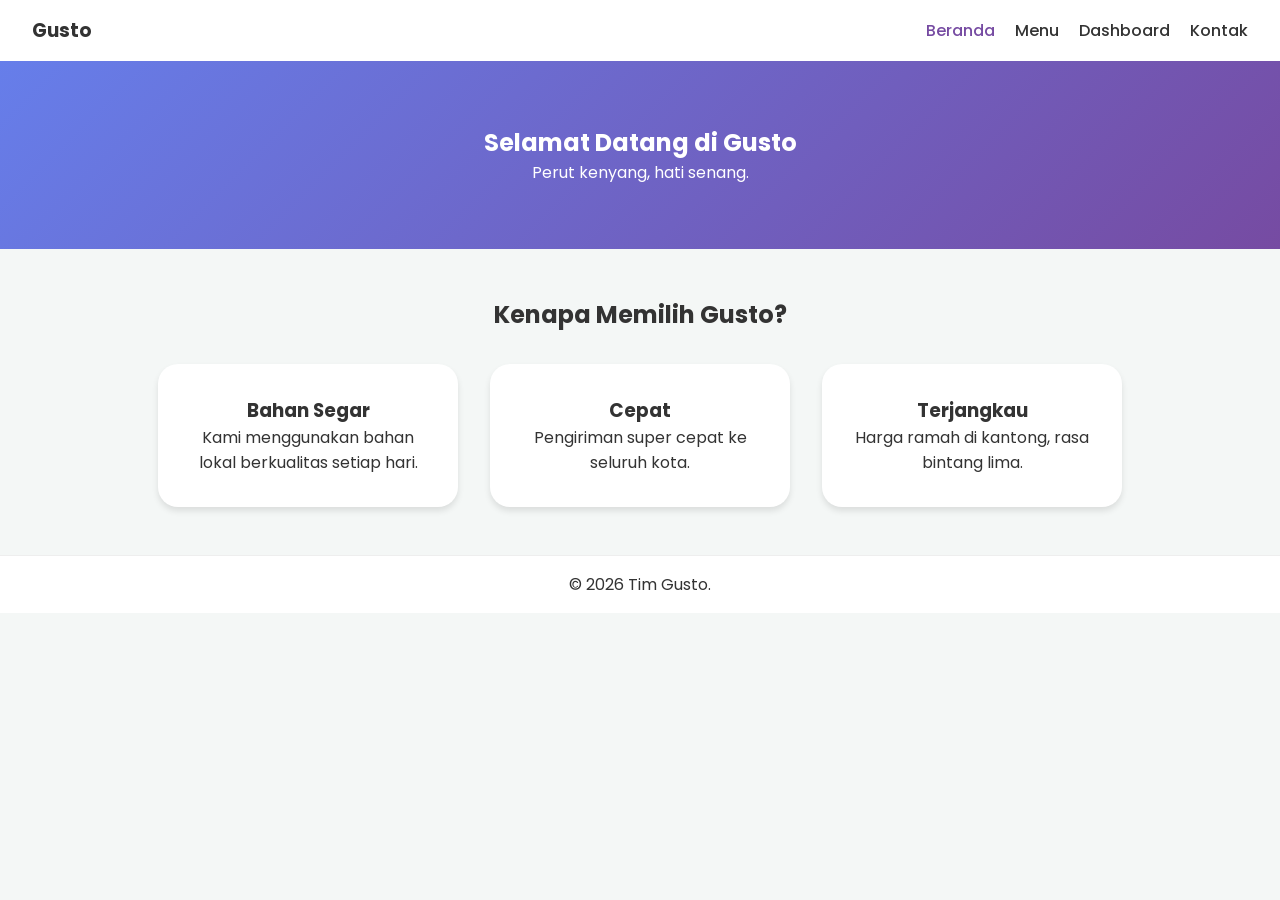
<file: index.html>
<!DOCTYPE html>
<html lang="id">
<head>
    <meta charset="UTF-8">
    <meta name="viewport" content="width=device-width, initial-scale=1.0">
    <title>Beranda | Gusto</title>
    <link href="https://fonts.googleapis.com/css2?family=Poppins:wght@300;400;600;700&display=swap" rel="stylesheet">
    <style>
        :root {
            --primary-gradient: linear-gradient(135deg, #667eea 0%, #764ba2 100%);
            --white: #ffffff;
            --text-dark: #333333;
            --bg-light: #f4f7f6;
        }

        * { margin: 0; padding: 0; box-sizing: border-box; }

        body { font-family: 'Poppins', sans-serif; background-color: var(--bg-light); color: var(--text-dark); }

        header { background: var(--white); padding: 1rem 2rem; display: flex; justify-content: space-between; align-items: center; box-shadow: 0 2px 4px rgba(0,0,0,0.1); }

        nav a { margin-left: 1rem; text-decoration: none; color: var(--text-dark); font-weight: 500; }
        
        nav a:hover, nav a.active { color: #764ba2; }

        .hero { background: var(--primary-gradient); color: var(--white); padding: 4rem 2rem; text-align: center; }

        .features { padding: 3rem 2rem; text-align: center; }

        .card-container { display: flex; justify-content: center; gap: 2rem; margin-top: 2rem; }

        .card { background: var(--white); padding: 2rem; border-radius: 20px; box-shadow: 0 4px 6px rgba(0,0,0,0.1); width: 300px; }

        footer { background: var(--white); text-align: center; padding: 1rem; border-top: 1px solid #eee; }
    </style>
</head>
<body>
    <header>
        <h3>Gusto</h3>
        <nav>
            <a href="index.html" class="active">Beranda</a>
            <a href="menu.html">Menu</a>
            <a href="dashboard.html">Dashboard</a>
            <a href="kontak.html">Kontak</a>
        </nav>
    </header>

    <section class="hero">
        <h1>Selamat Datang di Gusto</h1>
        <p>Perut kenyang, hati senang.</p>
    </section>

    <section class="features">
        <h2>Kenapa Memilih Gusto?</h2>
        <div class="card-container">
            <div class="card"><h3>Bahan Segar</h3><p>Kami menggunakan bahan lokal berkualitas setiap hari.</p></div>
            <div class="card"><h3>Cepat</h3><p>Pengiriman super cepat ke seluruh kota.</p></div>
            <div class="card"><h3>Terjangkau</h3><p>Harga ramah di kantong, rasa bintang lima.</p></div>
        </div>
    </section>

    <footer><p>&copy; 2026 Tim Gusto.</p></footer>
</body>
</html>
</file>
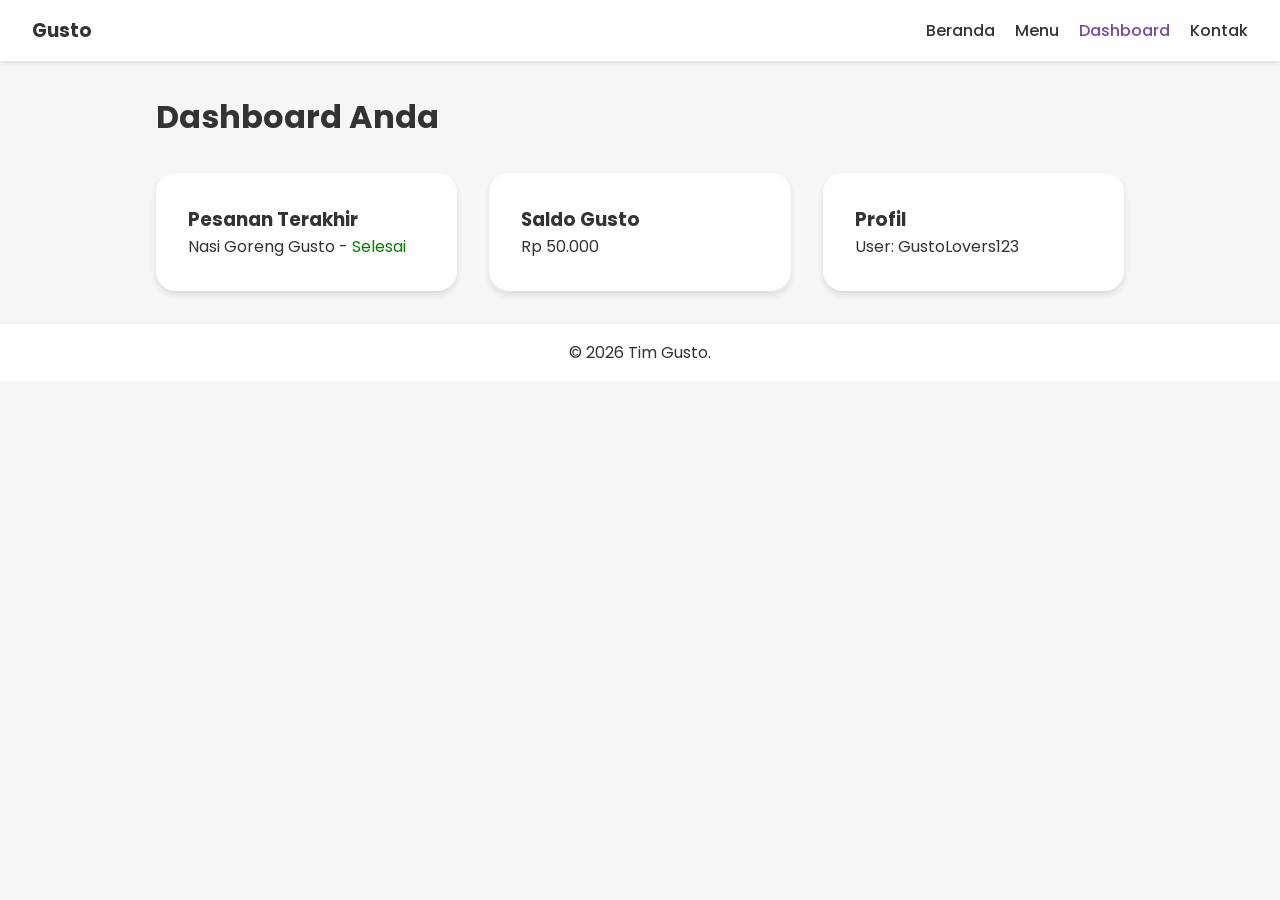
<file: dashboard.html>
<!DOCTYPE html>
<html lang="id">
<head>
    <meta charset="UTF-8">
    <meta name="viewport" content="width=device-width, initial-scale=1.0">
    <title>Dashboard | Gusto</title>
    <link href="https://fonts.googleapis.com/css2?family=Poppins:wght@300;400;600;700&display=swap" rel="stylesheet">
    <style>
        :root {
            --white: #ffffff;
            --text-dark: #333333;
            --bg-light: #f4f7f6;
        }

        * { margin: 0; padding: 0; box-sizing: border-box; }

        body { font-family: 'Poppins', sans-serif; background-color: var(--bg-light); color: var(--text-dark); }

        header { background: var(--white); padding: 1rem 2rem; display: flex; justify-content: space-between; align-items: center; box-shadow: 0 2px 4px rgba(0,0,0,0.1); }

        nav a { margin-left: 1rem; text-decoration: none; color: var(--text-dark); font-weight: 500; }
        
        nav a:hover, nav a.active { color: #764ba2; }

        .container { max-width: 1000px; margin: 2rem auto; padding: 0 1rem; }

        .dashboard-grid { display: grid; grid-template-columns: repeat(auto-fit, minmax(250px, 1fr)); gap: 2rem; }

        .card { background: var(--white); padding: 2rem; border-radius: 20px; box-shadow: 0 4px 6px rgba(0,0,0,0.1); }

        footer { background: var(--white); text-align: center; padding: 1rem; border-top: 1px solid #eee; margin-top: 2rem; }
    </style>
</head>
<body>
    <header>
        <h3>Gusto</h3>
        <nav>
            <a href="index.html">Beranda</a>
            <a href="menu.html">Menu</a>
            <a href="dashboard.html" class="active">Dashboard</a>
            <a href="kontak.html">Kontak</a>
        </nav>
    </header>

    <div class="container">
        <h1>Dashboard Anda</h1>
        <div class="dashboard-grid" style="margin-top: 2rem;">
            <div class="card"><h3>Pesanan Terakhir</h3><p>Nasi Goreng Gusto - <span style="color: green;">Selesai</span></p></div>
            <div class="card"><h3>Saldo Gusto</h3><p>Rp 50.000</p></div>
            <div class="card"><h3>Profil</h3><p>User: GustoLovers123</p></div>
        </div>
    </div>

    <footer><p>&copy; 2026 Tim Gusto.</p></footer>
</body>
</html>
</file>
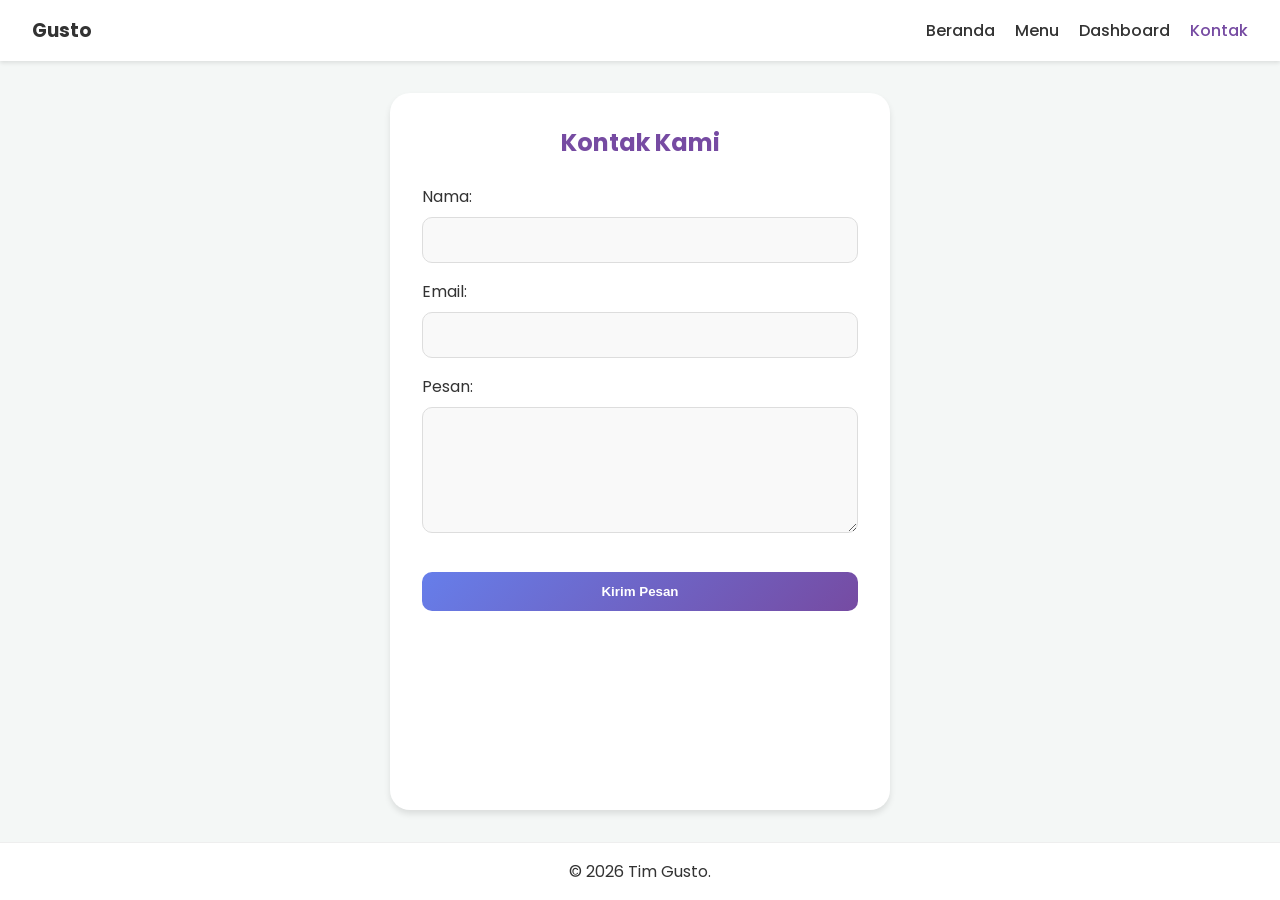
<file: kontak.html>
<!DOCTYPE html>
<html lang="id">
<head>
    <meta charset="UTF-8">
    <meta name="viewport" content="width=device-width, initial-scale=1.0">
    <title>Kontak Kami | Gusto</title>
    <link href="https://fonts.googleapis.com/css2?family=Poppins:wght@300;400;600;700&display=swap" rel="stylesheet">
    <style>
        :root {
            --primary-gradient: linear-gradient(135deg, #667eea 0%, #764ba2 100%);
            --white: #ffffff;
            --text-dark: #333333;
            --bg-light: #f4f7f6;
        }

        * { margin: 0; padding: 0; box-sizing: border-box; }

        body {
            font-family: 'Poppins', sans-serif;
            background-color: var(--bg-light);
            color: var(--text-dark);
            min-height: 100vh;
            display: flex;
            flex-direction: column;
        }

        header {
            background: var(--white);
            padding: 1rem 2rem;
            display: flex;
            justify-content: space-between;
            align-items: center;
            box-shadow: 0 2px 4px rgba(0,0,0,0.1);
        }

        header h3 { color: var(--text-dark); }

        nav a {
            margin-left: 1rem;
            text-decoration: none;
            color: var(--text-dark);
            font-weight: 500;
        }

        nav a:hover { color: #764ba2; }

        .container {
            background: var(--white);
            padding: 2rem;
            border-radius: 20px;
            box-shadow: 0 4px 6px rgba(0,0,0,0.1);
            width: 100%;
            max-width: 500px;
            margin: 2rem auto;
            flex: 1;
        }

        h2 { margin-bottom: 1.5rem; text-align: center; color: #764ba2; }

        .form-group { margin-bottom: 1rem; }

        label { display: block; margin-bottom: 0.5rem; font-weight: 400; }

        input, textarea {
            width: 100%;
            padding: 12px;
            border-radius: 10px;
            border: 1px solid #ddd;
            background: #f9f9f9;
            font-family: inherit;
        }

        button {
            width: 100%;
            padding: 12px;
            margin-top: 1rem;
            border-radius: 10px;
            border: none;
            background: var(--primary-gradient);
            color: var(--white);
            font-weight: 600;
            cursor: pointer;
            transition: 0.3s;
        }

        button:hover { opacity: 0.9; }

        footer {
            background: var(--white);
            text-align: center;
            padding: 1rem;
            border-top: 1px solid #eee;
        }
    </style>
</head>
<body>
    <header>
        <h3>Gusto</h3>
        <nav>
            <a href="index.html">Beranda</a>
            <a href="menu.html">Menu</a>
            <a href="dashboard.html">Dashboard</a>
            <a href="kontak.html" style="color: #764ba2;">Kontak</a>
        </nav>
    </header>

    <div class="container">
        <h2>Kontak Kami</h2>
        <form id="contactForm">
            <div class="form-group">
                <label for="name">Nama:</label>
                <input type="text" id="name" name="name" required>
            </div>
            <div class="form-group">
                <label for="email">Email:</label>
                <input type="email" id="email" name="email" required>
            </div>
            <div class="form-group">
                <label for="message">Pesan:</label>
                <textarea id="message" name="message" rows="5" required></textarea>
            </div>
            <button type="submit">Kirim Pesan</button>
        </form>
    </div>

    <footer>
        <p>&copy; 2026 Tim Gusto.</p>
    </footer>

    <script>
        document.getElementById('contactForm').addEventListener('submit', function(event) {
            event.preventDefault();
            
            const name = document.getElementById('name').value;
            const email = document.getElementById('email').value;
            const message = document.getElementById('message').value;

            if (name && email && message) {
                alert('Terima kasih, ' + name + '! Pesan Anda telah terkirim.');
                this.reset();
            } else {
                alert('Mohon lengkapi semua kolom.');
            }
        });
    </script>
</body>
</html>
</file>
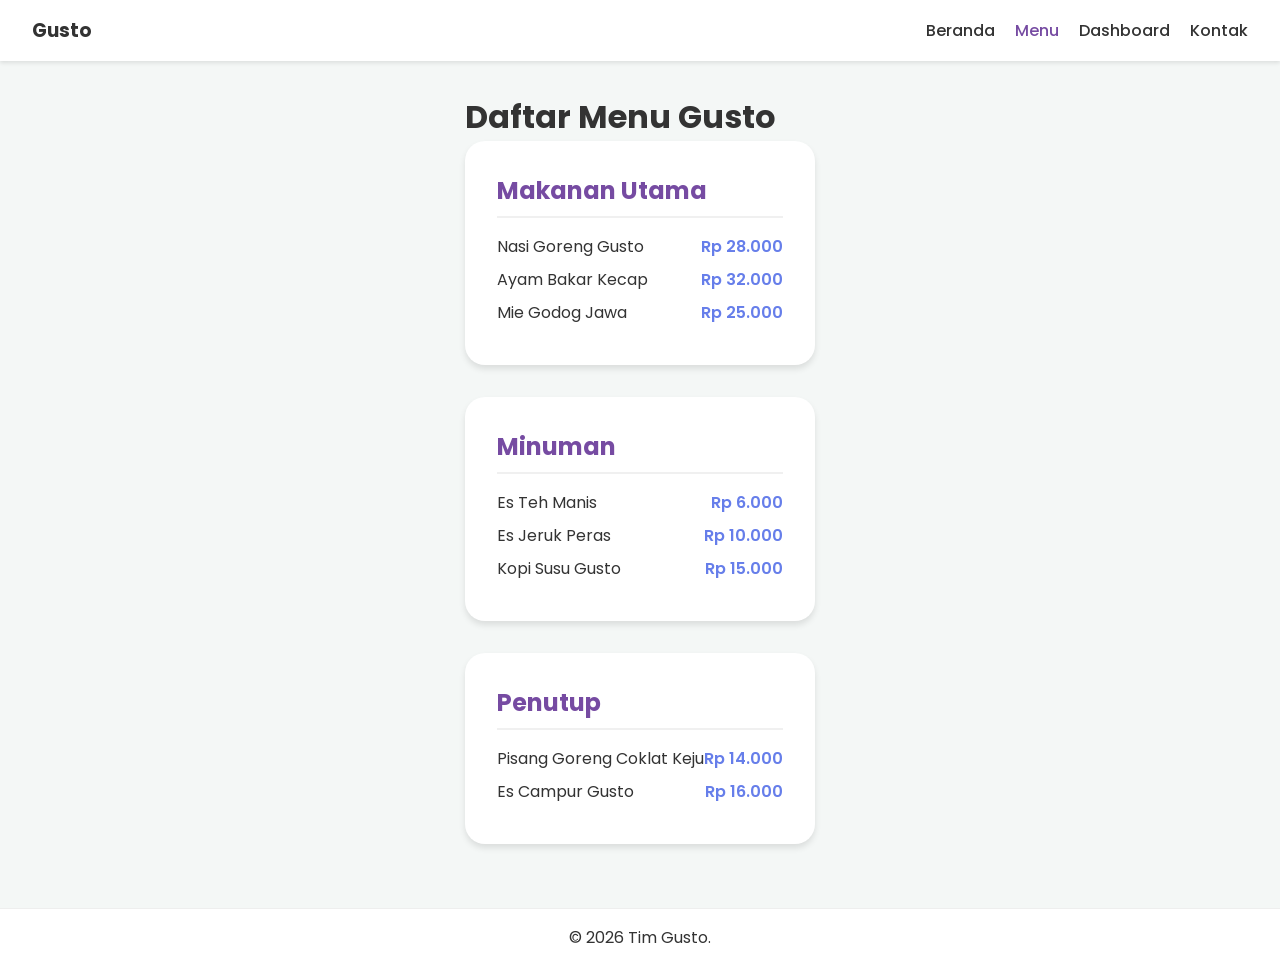
<file: menu.html>
<!DOCTYPE html>
<html lang="id">
<head>
    <meta charset="UTF-8">
    <meta name="viewport" content="width=device-width, initial-scale=1.0">
    <title>Daftar Menu | Gusto</title>
    <link href="https://fonts.googleapis.com/css2?family=Poppins:wght@300;400;600;700&display=swap" rel="stylesheet">
    <style>
        :root {
            --primary-gradient: linear-gradient(135deg, #667eea 0%, #764ba2 100%);
            --white: #ffffff;
            --text-dark: #333333;
            --bg-light: #f4f7f6;
        }

        * { margin: 0; padding: 0; box-sizing: border-box; }

        body {
            font-family: 'Poppins', sans-serif;
            background-color: var(--bg-light);
            color: var(--text-dark);
            min-height: 100vh;
            display: flex;
            flex-direction: column;
        }

        header {
            background: var(--white);
            padding: 1rem 2rem;
            display: flex;
            justify-content: space-between;
            align-items: center;
            box-shadow: 0 2px 4px rgba(0,0,0,0.1);
        }

        header h3 { color: var(--text-dark); }

        nav a {
            margin-left: 1rem;
            text-decoration: none;
            color: var(--text-dark);
            font-weight: 500;
        }

        nav a:hover { color: #764ba2; }

        .container {
            max-width: 800px;
            margin: 2rem auto;
            padding: 0 1rem;
            flex: 1;
        }

        .menu-category {
            background: var(--white);
            padding: 2rem;
            border-radius: 20px;
            box-shadow: 0 4px 6px rgba(0,0,0,0.1);
            margin-bottom: 2rem;
        }

        h2 { color: #764ba2; margin-bottom: 1rem; border-bottom: 2px solid #f0f0f0; padding-bottom: 0.5rem; }

        .menu-item {
            display: flex;
            justify-content: space-between;
            margin-bottom: 0.5rem;
        }

        .price { font-weight: 600; color: #667eea; }

        footer {
            background: var(--white);
            text-align: center;
            padding: 1rem;
            border-top: 1px solid #eee;
        }
    </style>
</head>
<body>
    <header>
        <h3>Gusto</h3>
        <nav>
            <a href="index.html">Beranda</a>
            <a href="menu.html" style="color: #764ba2;">Menu</a>
            <a href="dashboard.html">Dashboard</a>
            <a href="kontak.html">Kontak</a>
        </nav>
    </header>

    <div class="container">
        <h1>Daftar Menu Gusto</h1>
        <section class="menu-category">
            <h2>Makanan Utama</h2>
            <div class="menu-item"><span>Nasi Goreng Gusto</span> <span class="price">Rp 28.000</span></div>
            <div class="menu-item"><span>Ayam Bakar Kecap</span> <span class="price">Rp 32.000</span></div>
            <div class="menu-item"><span>Mie Godog Jawa</span> <span class="price">Rp 25.000</span></div>
        </section>

        <section class="menu-category">
            <h2>Minuman</h2>
            <div class="menu-item"><span>Es Teh Manis</span> <span class="price">Rp 6.000</span></div>
            <div class="menu-item"><span>Es Jeruk Peras</span> <span class="price">Rp 10.000</span></div>
            <div class="menu-item"><span>Kopi Susu Gusto</span> <span class="price">Rp 15.000</span></div>
        </section>

        <section class="menu-category">
            <h2>Penutup</h2>
            <div class="menu-item"><span>Pisang Goreng Coklat Keju</span> <span class="price">Rp 14.000</span></div>
            <div class="menu-item"><span>Es Campur Gusto</span> <span class="price">Rp 16.000</span></div>
        </section>
    </div>

    <footer>
        <p>&copy; 2026 Tim Gusto.</p>
    </footer>
</body>
</html>
</file>
